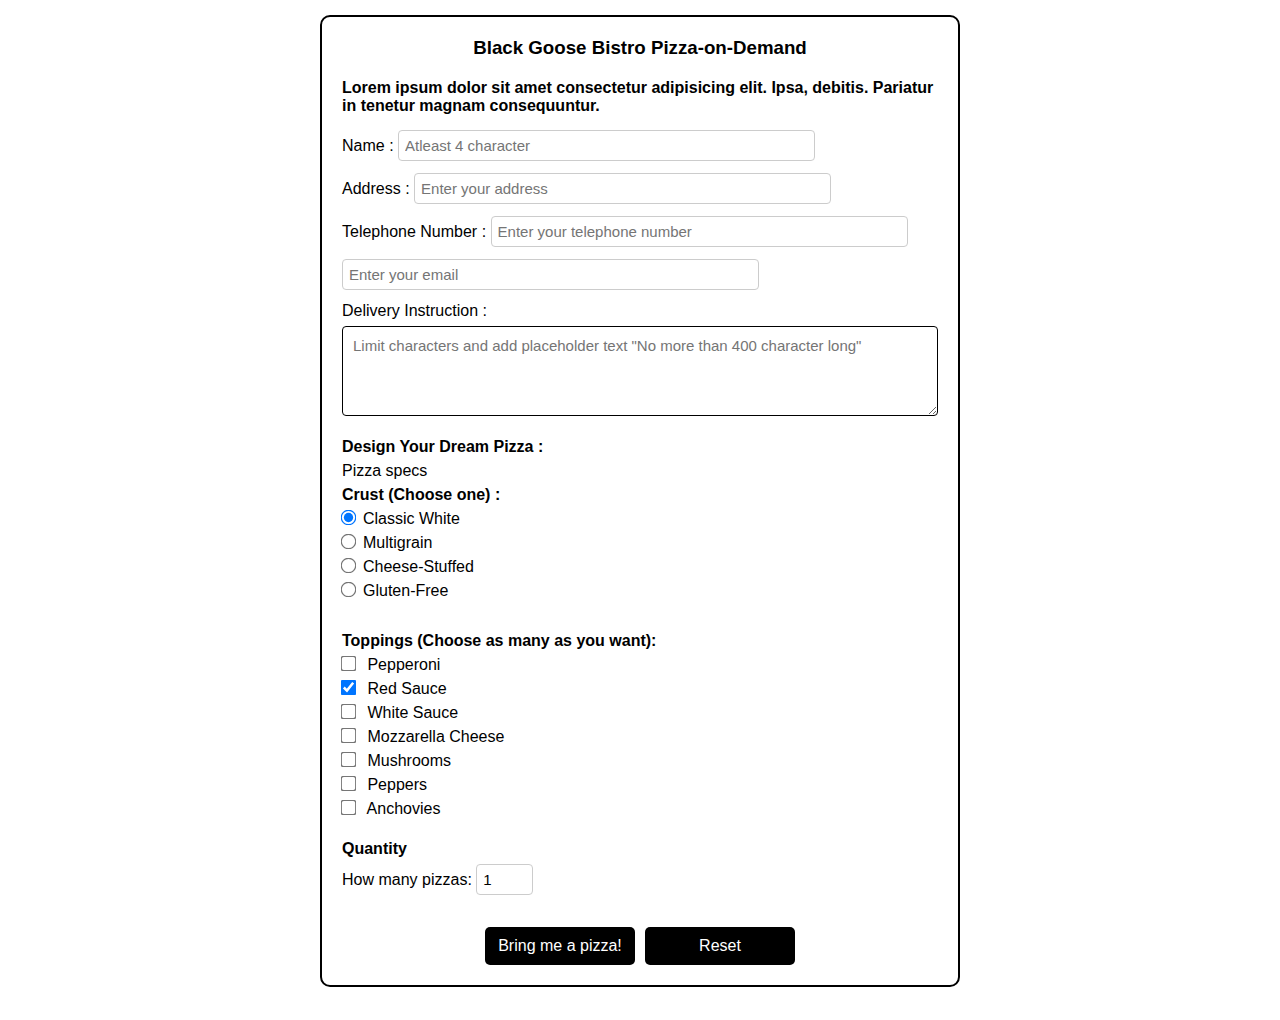
<file: Web_Order_Pizza/index.html>
<!DOCTYPE html>
<html>
  <head>
    <title>Black Goose Bistro Pizza-on-Demand</title>
    <link rel="stylesheet" href="assets/css/style.css" />
  </head>

  <body>
    <div id="container-form-order-pizza">
      <div class="title-form-box">
        <h3 class="title-form">Black Goose Bistro Pizza-on-Demand</h3>
      </div>

      <div class="description-form">
        <p class="description-form">
          Lorem ipsum dolor sit amet consectetur adipisicing elit. Ipsa,
          debitis. Pariatur in tenetur magnam consequuntur.
        </p>
      </div>

      <div class="form-box">
        <p></p>
        <form action="output.php" method="POST" id="pizza-order-form">
          <div id="name-field">
            <label for="name-field">Name :</label>
            <input
              type="text"
              name="name"
              minlength="4"
              placeholder="Atleast 4 character"
              required
            />
          </div>
          <div id="address-field">
            <label for="address">Address :</label>
            <input
              type="text"
              name="address"
              placeholder="Enter your address"
              id="address"
              required
            />
          </div>
          <div id="phone-field">
            <label for="phone">Telephone Number :</label>
            <input
              type="tel"
              name="phone"
              placeholder="Enter your telephone number"
              required
            />
          </div>
          <div id="email-field">
            <label for="email"></label>
            <input
              type="email"
              name="email"
              placeholder="Enter your email"
              required
            />
          </div>

          <div id="delivery-instructions-field">
            <label for="delivery-instructions">Delivery Instruction :</label>
            <textarea
              name="delivery-instructions"
              id="delivery-instructions"
              minlength="10"
              maxlength="400"
              cols="40"
              rows="4"
              placeholder='Limit characters and add placeholder text "No more than 400 character long"'
            ></textarea>
          </div>

          <div id="pizza-specs">
            <p id="pizza-specs-title">Design Your Dream Pizza :</p>
            <span>Pizza specs</span>
            <div id="pizza-crust-field">
              <p>Crust (Choose one) :</p>
              <div id="classic-white-choice">
                <label for="classic-white-choice">
                  <input
                    type="radio"
                    name="pizza-crust"
                    value="Classic White"
                    id="classic-white"
                    checked
                  />Classic White
                </label>
              </div>
              <div id="multigrain-choice">
                <label for="multigrain">
                  <input
                    type="radio"
                    name="pizza-crust"
                    value="Multigrain"
                    id="multigrain"
                  />Multigrain
                </label>
              </div>
              <div id="cheese-stuffed-crust-choice">
                <label for="cheese-stuffed-crust">
                  <input
                    type="radio"
                    name="pizza-crust"
                    value="Cheese-Stuffed-crust"
                    id="cheese-stuffed"
                  />Cheese-Stuffed
                </label>
              </div>
              <div id="gluten-free-choice">
                <label for="gluten-free">
                  <input
                    type="radio"
                    name="pizza-crust"
                    value="Gluten-Free"
                    id="gluten-free"
                  />Gluten-Free
                </label>
              </div>
            </div>
          </div>

          <div id="toppings-field">
            <p>Toppings (Choose as many as you want):</p>
            <div id="pepperoni-choice">
              <label for="pepperoni">
                <input
                  type="checkbox"
                  name="toppings[]"
                  id="pepperoni"
                  value="Pepperoni"
                />
                Pepperoni
              </label>
            </div>
            <div id="red-sauce-choice">
              <label for="red-sauce">
                <input
                  type="checkbox"
                  name="toppings[]"
                  id="red-sauce"
                  value="Red Sauce"
                  checked
                />
                Red Sauce
              </label>
            </div>
            <div id="white-sauce-choice">
              <label for="white-sauce">
                <input
                  type="checkbox"
                  name="toppings[]"
                  id="white-sauce"
                  value="White Sauce"
                />
                White Sauce
              </label>
            </div>
            <div id="mozzarella-cheese-choice">
              <label for="mozzarella-cheese">
                <input
                  type="checkbox"
                  name="toppings[]"
                  id="mozzarella-cheese"
                  value="Mozzarella Cheese"
                />
                Mozzarella Cheese
              </label>
            </div>
            <div id="mushrooms-choice">
              <label for="mushrooms">
                <input
                  type="checkbox"
                  name="toppings[]"
                  id="mushrooms"
                  value="Mushrooms"
                />
                Mushrooms
              </label>
            </div>
            <div id="peppers-choice">
              <label for="peppers">
                <input
                  type="checkbox"
                  name="toppings[]"
                  id="peppers"
                  value="Peppers"
                />
                Peppers
              </label>
            </div>
            <div id="anchovies-choice">
              <label for="anchovies">
                <input
                  type="checkbox"
                  name="toppings[]"
                  id="anchovies"
                  value="Anchovies"
                />
                Anchovies
              </label>
            </div>
          </div>

          <div id="quantity-field">
            <p>Quantity</p>
            <label for="quantity">
              How many pizzas:
              <input
                type="number"
                id="quantity"
                name="quantity"
                min="1"
                max="6"
                value="1"
                required
              />
            </label>
          </div>

          <div class="button-group">
            <button type="submit" name="submit">Bring me a pizza!</button>
            <button type="reset" name="reset">Reset</button>
          </div>
        </form>
      </div>
    </div>
  </body>
</html>
</file>
<file: Web_Order_Pizza/assets/css/style.css>
* {
  margin: 0;
  padding: 0;
  box-sizing: border-box;
  font-family: "Poppins", sans-serif;
}

#container-form-order-pizza {
  width: 50vw;
  margin: 15px auto;
  padding: 20px;
  border-radius: 10px;
  border: 2px solid black;
}

.title-form-box > .title-form {
  text-align: center;
  margin-bottom: 20px;
}

.description-form > .description-text {
  text-align: center;
  margin-bottom: 12px;
  font-size: 15px;
  line-height: 1.5;
}

.form-box {
  display: flex;
  flex-direction: column;
  gap: 15px;
}

p {
  font-weight: 600;
}

#pizza-crust-field,
#toppings-field,
#quantity-field,
#pizza-specs,
#delivery-instructions-field {
  margin-bottom: 10px;
  display: flex;
  flex-direction: column;
  gap: 6px;
}

#pizza-order-form {
  display: flex;
  flex-direction: column;
  gap: 12px;
}

input[type="text"],
input[type="email"],
input[type="tel"] {
  width: 70%;
  padding: 6px;
  border: 1px solid #ccc;
  border-radius: 4px;
  font-size: 15px;
}

textarea {
  padding: 10px;
  border: 1px solid black;
  border-radius: 4px;
  font-size: 15px;
  resize: vertical;
}

input[type="radio"],
input[type="checkbox"] {
  margin-right: 8px;
  transform: scale(1.2);
  cursor: pointer;
}

input[type="number"] {
  padding: 6px;
  border: 1px solid #ccc;
  border-radius: 4px;
  font-size: 15px;
}

.button-group {
  margin-top: 10px;
  display: flex;
  justify-content: center;
  gap: 10px;
}

button {
  width: 150px;
  padding: 10px;
  background-color: black;
  color: white;
  border: none;
  border-radius: 5px;
  cursor: pointer;
  font-size: 16px;
}

button:hover {
  background-color: #333;
}
</file>
